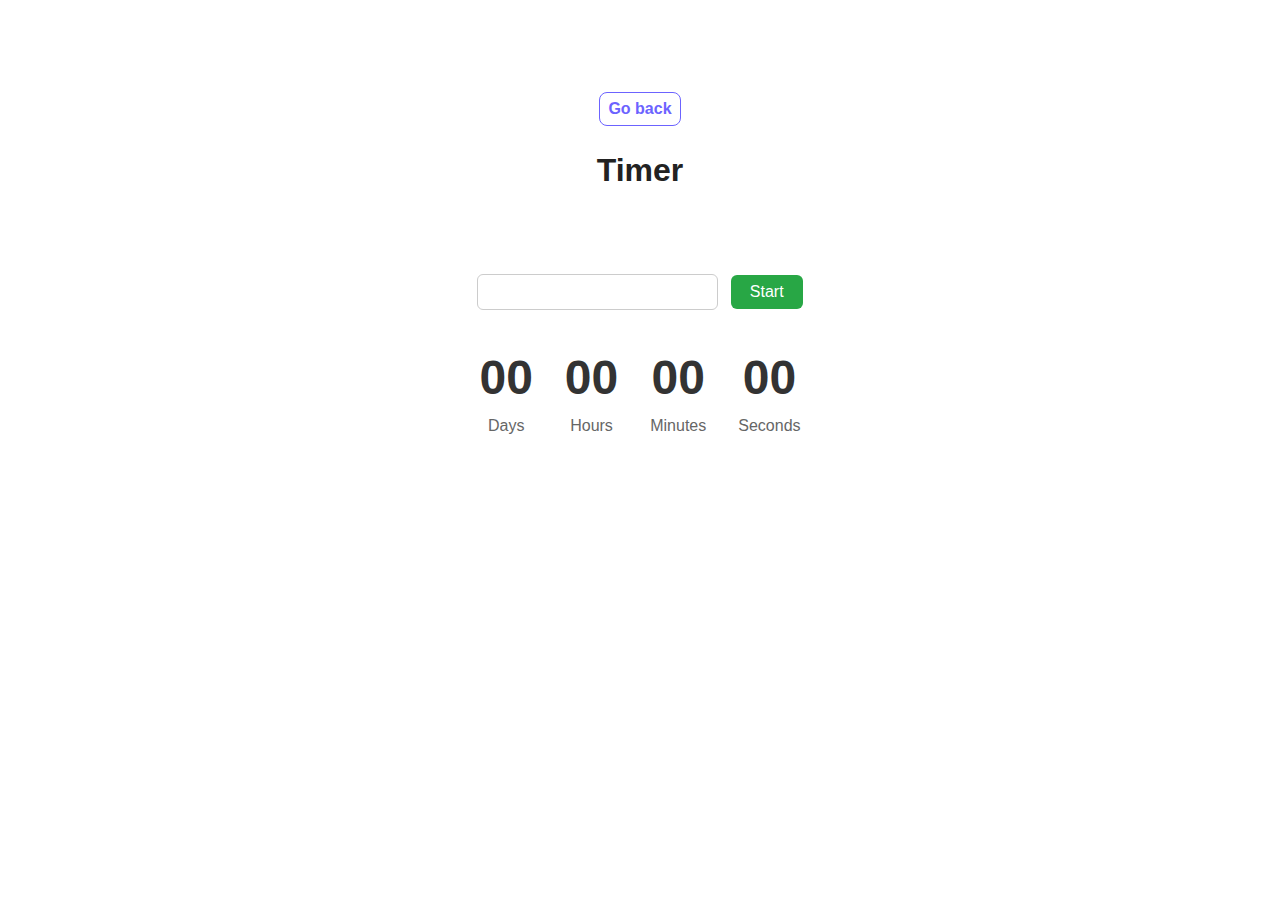
<file: src/1-timer.html>
<!DOCTYPE html>
<html lang="en">
  <head>
    <meta charset="UTF-8" />
    <meta http-equiv="X-UA-Compatible" content="IE=edge" />
    <meta name="viewport" content="width=device-width, initial-scale=1.0" />
    <title>Timer</title>
    <link rel="stylesheet" href="./css/styles.css" />
  </head>
  <body>
    <main>
      <div class="container">
        <a class="back-link" href="./index.html">Go back</a>
        <h1 class="main-title">Timer</h1>
      </div>

      <!-- Input і кнопка -->
      <input type="text" id="datetime-picker" />
      <button type="button" data-start>Start</button>

      <!-- Таймер -->
      <div class="timer">
        <div class="field">
          <span class="value" data-days>00</span>
          <span class="label">Days</span>
        </div>
        <div class="field">
          <span class="value" data-hours>00</span>
          <span class="label">Hours</span>
        </div>
        <div class="field">
          <span class="value" data-minutes>00</span>
          <span class="label">Minutes</span>
        </div>
        <div class="field">
          <span class="value" data-seconds>00</span>
          <span class="label">Seconds</span>
        </div>
      </div>
    </main>

    <!-- Підключення JS-модуля -->
    <script type="module" src="./js/1-timer.js"></script>
  </body>
</html>
</file>
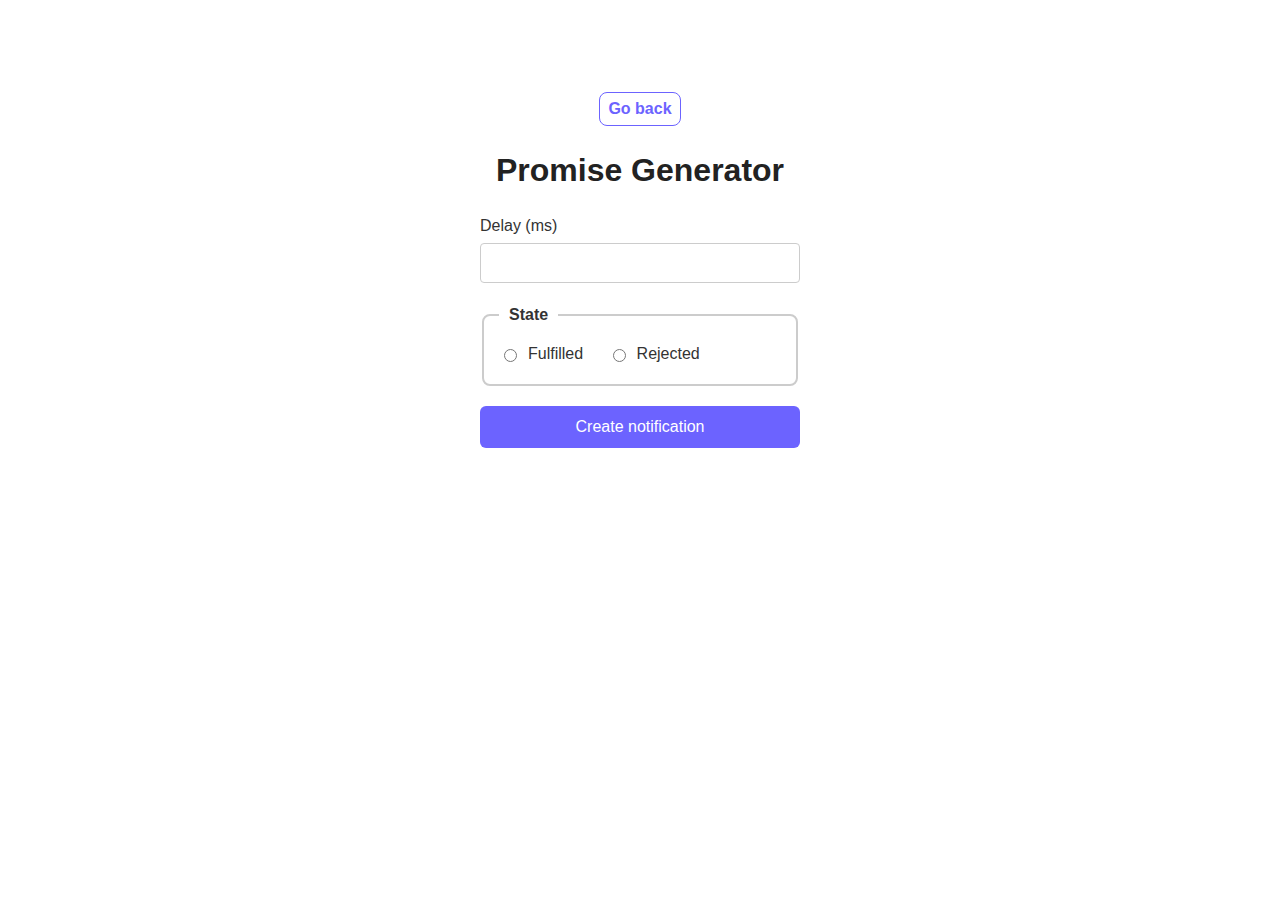
<file: src/2-snackbar.html>
<!DOCTYPE html>
<html lang="en">
  <head>
    <meta charset="UTF-8" />
    <meta http-equiv="X-UA-Compatible" content="IE=edge" />
    <meta name="viewport" content="width=device-width, initial-scale=1.0" />
    <title>Promise Generator</title>
    <link rel="stylesheet" href="./css/styles.css" />
  </head>
  <body>
    <main class="container">
      <a class="back-link" href="./index.html">Go back</a>
      <h1 class="main-title">Promise Generator</h1>

      <form class="form">
        <label>
          Delay (ms)
          <input type="number" name="delay" required />
        </label>

        <fieldset>
          <legend>State</legend>
          <label>
            <input type="radio" name="state" value="fulfilled" required />
            Fulfilled
          </label>
          <label>
            <input type="radio" name="state" value="rejected" required />
            Rejected
          </label>
        </fieldset>

        <button type="submit">Create notification</button>
      </form>
    </main>

    <script type="module" src="./js/2-snackbar.js"></script>
  </body>
</html>
</file>
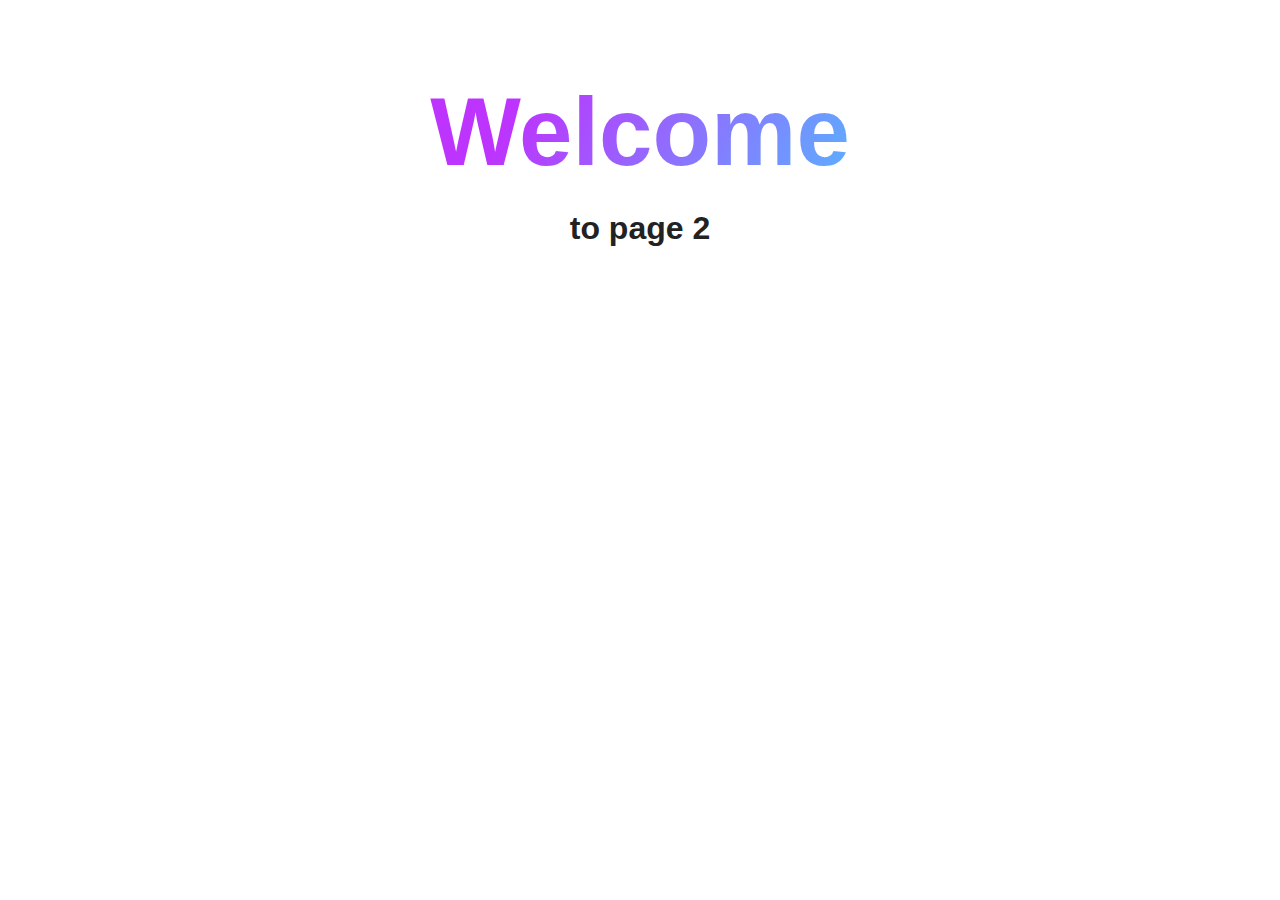
<file: src/page-2.html>
<!DOCTYPE html>
<html lang="en">
  <head>
    <meta charset="UTF-8" />
    <meta http-equiv="X-UA-Compatible" content="IE=edge" />
    <meta name="viewport" content="width=device-width, initial-scale=1.0" />
    <title>Page 2</title>
    <link rel="stylesheet" href="./css/styles.css" />
  </head>
  <body>
    <load
      src="./partials/header.html"
      icon-path="./img/sprite.svg#logo"
      highlight-act="active"
    />

    <main>
      <div class="container">
        <h1 class="main-title">
          <span class="main-title-gradient">Welcome</span> to page 2
        </h1>
        <load src="./partials/back-link.html" />
      </div>
    </main>

    <load src="./partials/footer.html" />
  </body>
</html>
</file>
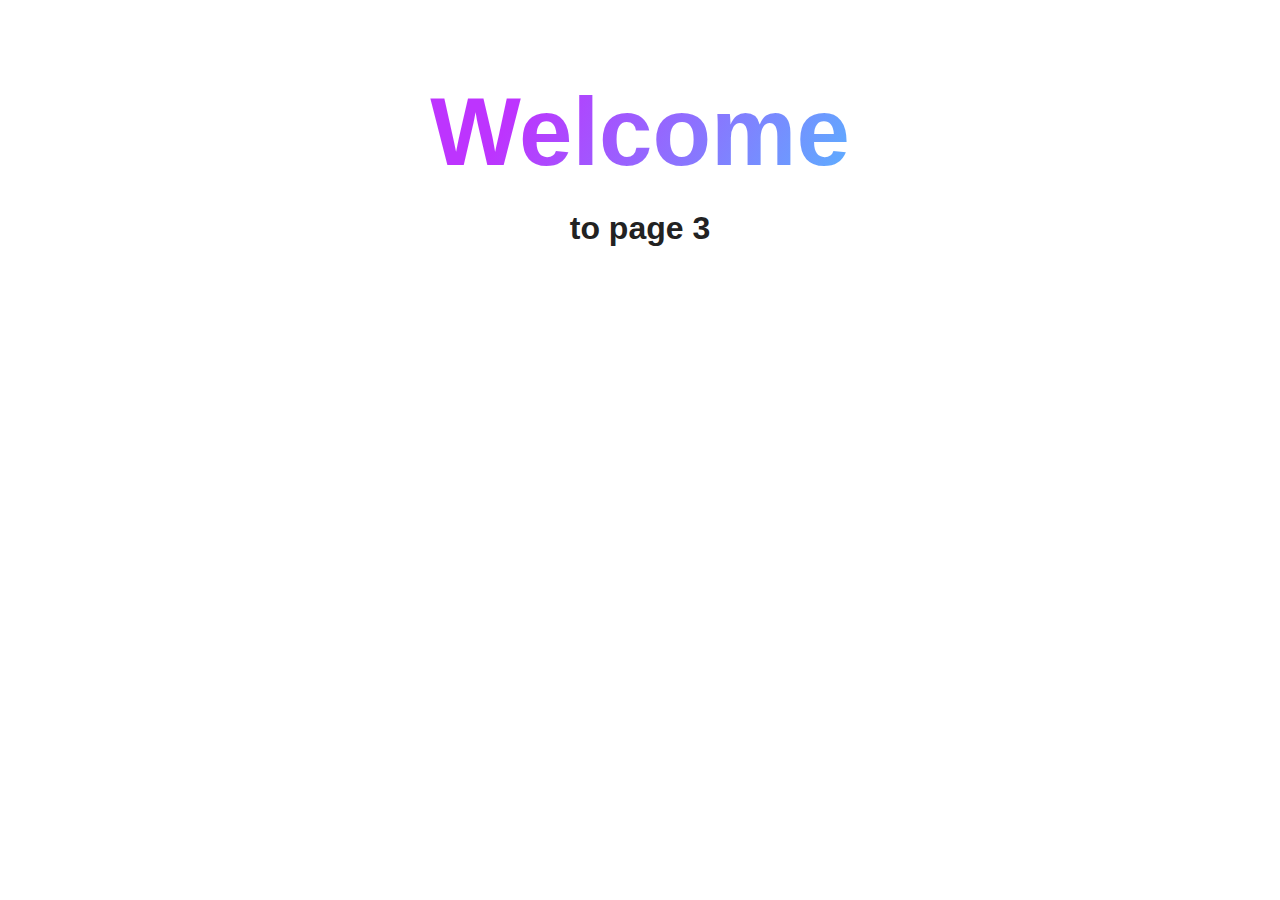
<file: src/page-3.html>
<!DOCTYPE html>
<html lang="en">
  <head>
    <meta charset="UTF-8" />
    <meta http-equiv="X-UA-Compatible" content="IE=edge" />
    <meta name="viewport" content="width=device-width, initial-scale=1.0" />
    <title>Page 3</title>
    <link rel="stylesheet" href="./css/styles.css" />
  </head>
  <body>
    <load
      src="./partials/header.html"
      icon-path="./img/sprite.svg#logo"
      highlight-curr="active"
    />

    <main>
      <div class="container">
        <h1 class="main-title">
          <span class="main-title-gradient">Welcome</span> to page 3
        </h1>
        <load src="./partials/back-link.html" />
      </div>
    </main>

    <load src="./partials/footer.html" />
  </body>
</html>
</file>
<file: src/css/styles.css>
/**
  |============================
  | include css partials with
  | default @import url()
  |============================
*/
/* Common styles */
@import url('./reset.css');
@import url('./base.css');
@import url('./container.css');
@import url('./animations.css');

/* Sections style */
@import url('./header.css');
@import url('./vite-promo.css');
@import url('./badges.css');
@import url('./back-link.css');
@import url('./footer.css');

@import url('./timer.css');
@import url('./snackbar.css');
</file>
